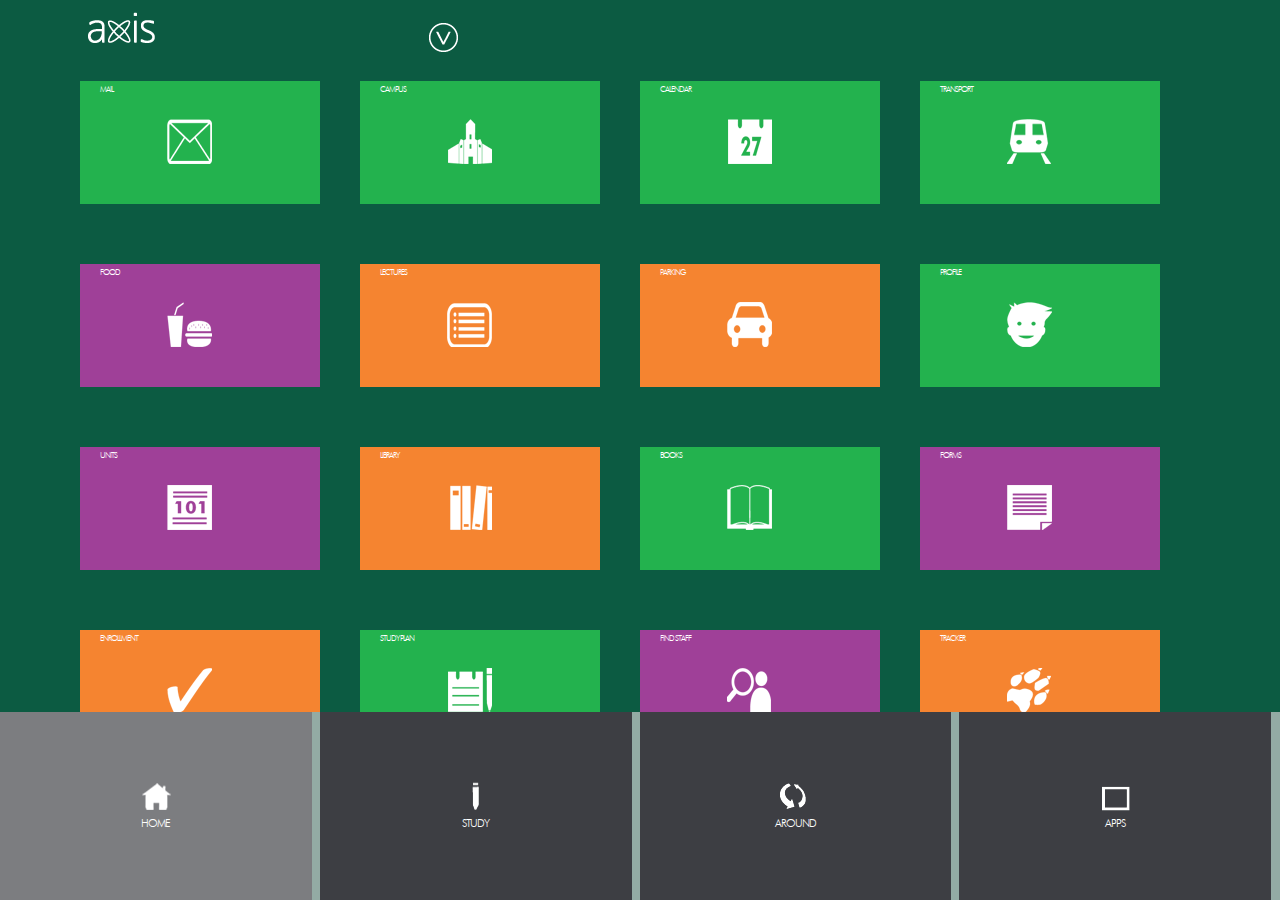
<file: maxis/index.html>
<!doctype html>
<html>
<head>
<meta charset="utf-8">
<meta content = "width=device-width; initial-scale=1.0; maximum-scale=1.0; user-scalable=0;" name = "viewport" />
<meta name="apple-mobile-web-app-capable" content="yes">
<meta name="apple-mobile-web-app-status-bar-style" content="black-translucent">
<title>Axis</title>
<link rel="stylesheet" href="style.css"/>
<script src="http://ajax.googleapis.com/ajax/libs/jquery/2.0.0/jquery.min.js"></script>

<script>
   window.addEventListener("load", function(){
       if(document.height <= window.outerHeight)
       {
           document.body.style.height = (window.outerHeight + 50) + 'px';
           setTimeout( function(){ window.scrollTo(0, 1); }, 50 );
       }
       else
       {
           setTimeout( function(){ window.scrollTo(0, 1); }, 0 );
       }
   }
   );
 </script>
<script type="text/javascript">


$(document).ready(function(e) {
$("#pulldown-icon").click(function(e){
  
 $("#logo").hide();
 $("#content").hide();
 $("#footer-links").hide();
 $("#icons-list").slideDown("slow");
 $("#pulldown-icon").hide();
 $("#pullup-icon").show();
  
  
});
  
  
 $("#pullup-icon").click(function(e){
	
	 $("#pullup-icon").hide();
	 $("#logo").show();	 
	 $("#footer-links").show();
	 $("#icons-list").slideUp("slow", function(){
		 
		  $("#content").show();
		 });
	
	 $("#pulldown-icon").show();
  
 });
  
});



</script>
</head>

<body>
<div id="outer-container">
<header class="fixit">
<div id="logo" class="fleft">

<img src="images/logo.png" width="67" height="31" alt="logo"/>
</div>
<div id="pulldown-icon" class="fleft"></div>



<div id="icons-list" class="fixit">
<nav id="primary">

<ul>
<li><a href="#"><img src="images/logout.png" width="42" height="42" /></a></li>
<li><a href="#"><img src="images/comments.png" width="53" height="53" /></a></li>
<li><a href="#"><img src="images/search.png" width="51" height="47" /></a></li>
<li><a href="#"><img src="images/help.png" width="48" height="52" /></a></li>
</ul>
</nav>

<div id="pullup-icon"></div>

</div>




</header>


<div id="content" class="fixit">
<a href="#"><div class="icon green fleft"><div class="text">Mail</div><div class="mail"></div></div></a>
<a href="#"><div class="icon green fleft"><div class="text">Campus</div><div class="campus"></div></div></a>
<a href="#"><div class="icon green fleft"><div class="text">Calendar</div><div class="calendar"></div></div></a>
<a href="#"><div class="icon green fleft"><div class="text">Transport</div><div class="transport"></div></div></a>
<a href="#"><div class="icon violet fleft"><div class="text">Food</div><div class="food"></div></div></a>
<a href="#"><div class="icon orange fleft"><div class="text">Lectures</div><div class="lectures"></div></div></a>
<a href="#"><div class="icon orange fleft"><div class="text">Parking</div><div class="parking"></div></div></a>
<a href="#"><div class="icon green fleft"><div class="text">Profile</div><div class="profile"></div></div></a>
<a href="#"><div class="icon violet fleft"><div class="text">Units</div><div class="units"></div></div></a>
<a href="#"><div class="icon orange fleft"><div class="text">Library</div><div class="library"></div></div></a>
<a href="#"><div class="icon green fleft"><div class="text">Books</div><div class="books"></div></div></a>
<a href="#"><div class="icon violet fleft"><div class="text">Forms</div><div class="forms"></div></div></a>
<a href="#"><div class="icon orange fleft"><div class="text">Enrollment</div><div class="enrollment"></div></div></a>
<a href="#"><div class="icon green fleft"><div class="text">Study plan</div><div class="studyplan"></div></div></a>
<a href="#"><div class="icon violet fleft"><div class="text">Find staff</div><div class="findstaff"></div></div></a>
<a href="#"><div class="icon orange fleft"><div class="text">Tracker</div><div class="tracker"></div></div></a>
</div>

<footer>

<nav id="footer-links" class="fixit">
<a href="index.html" ><div class="icon f fleft active"><div class="home"></div><div class="center">Home</div></div></a>
<a href="study.html"><div class="icon f fleft"><div class="study"></div><div class="center">Study</div></div></a>
<a href="#"><div class="icon f fleft"><div class="around"></div><div class="center">Around</div></div></a>
<a href="#"><div class="icon f fleft"><div class="apps"></div><div class="center">Apps</div></div></a>

</nav>
</footer>


</div>
</body>
</html>
</file>
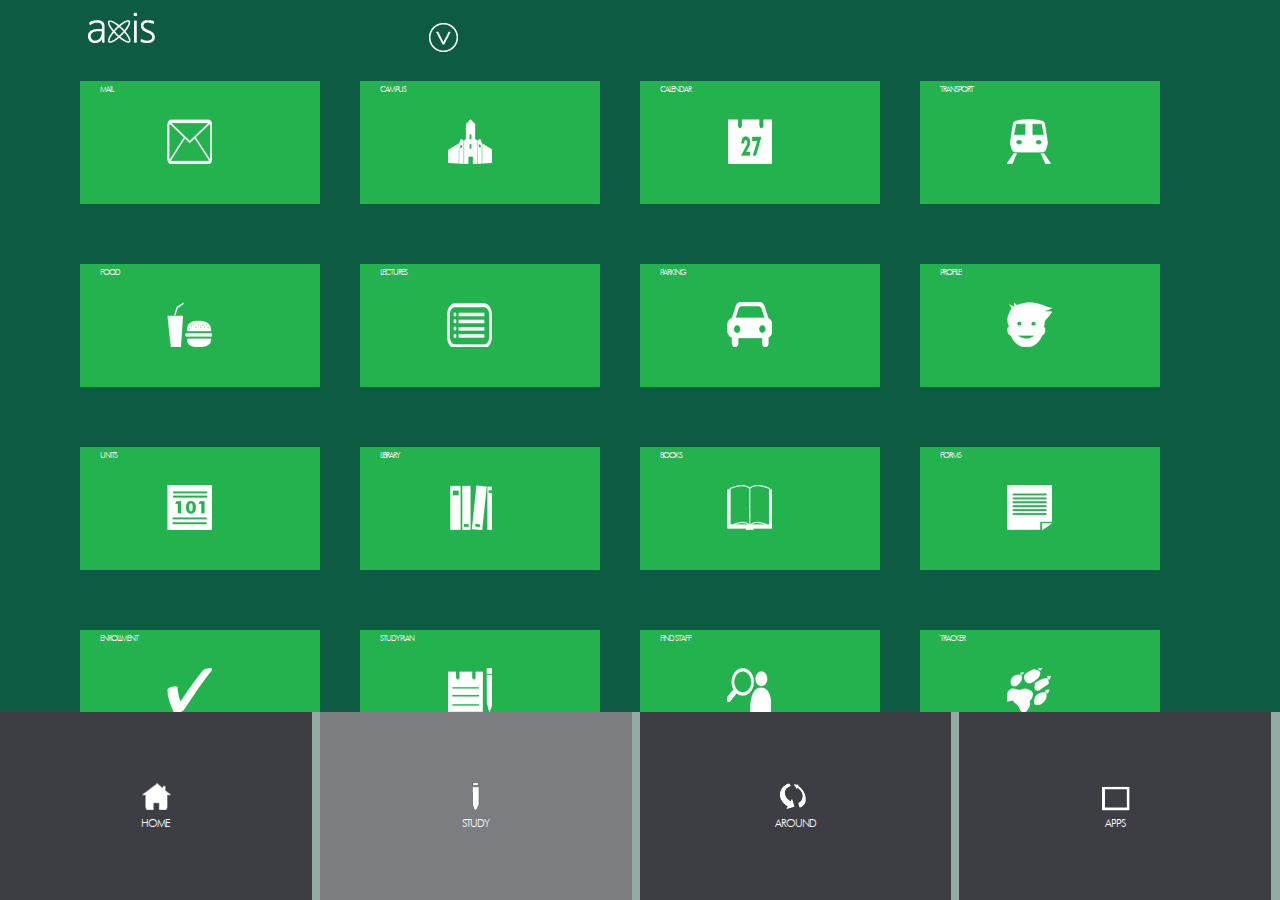
<file: maxis/study.html>
<!doctype html>
<html>
<head>
<meta content = "width=device-width; initial-scale=1.0; maximum-scale=1.0; user-scalable=0;" name = "viewport" />
<meta name="apple-mobile-web-app-capable" content="yes">
<meta name="apple-mobile-web-app-status-bar-style" content="black-translucent">
<title>Axis</title>
<link rel="stylesheet" href="style.css"/>
<script src="http://ajax.googleapis.com/ajax/libs/jquery/2.0.0/jquery.min.js"></script>

<script>
   window.addEventListener("load", function(){
       if(document.height <= window.outerHeight)
       {
           document.body.style.height = (window.outerHeight + 50) + 'px';
           setTimeout( function(){ window.scrollTo(0, 1); }, 50 );
       }
       else
       {
           setTimeout( function(){ window.scrollTo(0, 1); }, 0 );
       }
   }
   );
 </script>
<script type="text/javascript">


$(document).ready(function(e) {
$("#pulldown-icon").click(function(e){
  
 $("#logo").hide();
 $("#content").hide();
 $("#footer-links").hide();
 $("#icons-list").slideDown("slow");
 $("#pulldown-icon").hide();
 $("#pullup-icon").show();
  
  
});
  
  
 $("#pullup-icon").click(function(e){
	
	 $("#pullup-icon").hide();
	 $("#logo").show();	 
	 $("#footer-links").show();
	 $("#icons-list").slideUp("slow", function(){
		 
		  $("#content").show();
		 });
	
	 $("#pulldown-icon").show();
  
 });
  
});



</script>
</head>

<body>
<header class="fixit">
<div id="logo" class="fleft">

<img src="images/logo.png" width="67" height="31" alt="logo"/>
</div>
<div id="pulldown-icon" class="fleft"></div>



<div id="icons-list" class="fixit">
<nav id="primary">

<ul>
<li><a href="#"><img src="images/logout.png" width="42" height="42" /></a></li>
<li><a href="#"><img src="images/comments.png" width="53" height="53" /></a></li>
<li><a href="#"><img src="images/search.png" width="51" height="47" /></a></li>
<li><a href="#"><img src="images/help.png" width="48" height="52" /></a></li>
</ul>
</nav>

<div id="pullup-icon"></div>

</div>




</header>



<div id="content" class="fixit">
<a href="#"><div class="icon green fleft"><div class="text">Mail</div><div class="mail"></div></div></a>
<a href="#"><div class="icon green fleft"><div class="text">Campus</div><div class="campus"></div></div></a>
<a href="#"><div class="icon green fleft"><div class="text">Calendar</div><div class="calendar"></div></div></a>
<a href="#"><div class="icon green fleft"><div class="text">Transport</div><div class="transport"></div></div></a>
<a href="#"><div class="icon green fleft"><div class="text">Food</div><div class="food"></div></div></a>
<a href="#"><div class="icon green fleft"><div class="text">Lectures</div><div class="lectures"></div></div></a>
<a href="#"><div class="icon green fleft"><div class="text">Parking</div><div class="parking"></div></div></a>
<a href="#"><div class="icon green fleft"><div class="text">Profile</div><div class="profile"></div></div></a>
<a href="#"><div class="icon green fleft"><div class="text">Units</div><div class="units"></div></div></a>
<a href="#"><div class="icon green fleft"><div class="text">Library</div><div class="library"></div></div></a>
<a href="#"><div class="icon green fleft"><div class="text">Books</div><div class="books"></div></div></a>
<a href="#"><div class="icon green fleft"><div class="text">Forms</div><div class="forms"></div></div></a>
<a href="#"><div class="icon green fleft"><div class="text">Enrollment</div><div class="enrollment"></div></div></a>
<a href="#"><div class="icon green fleft"><div class="text">Study plan</div><div class="studyplan"></div></div></a>
<a href="#"><div class="icon green fleft"><div class="text">Find staff</div><div class="findstaff"></div></div></a>
<a href="#"><div class="icon green fleft"><div class="text">Tracker</div><div class="tracker"></div></div></a>
</div>

<footer>
<nav id="footer-links" class="fixit">
<a href="index.html" ><div class="icon f fleft "><div class="home"></div><div class="center">Home</div></div></a>
<a href="study.html"><div class="icon f fleft active"><div class="study"></div><div class="center">Study</div></div></a>
<a href="#"><div class="icon f fleft"><div class="around"></div><div class="center">Around</div></div></a>
<a href="#"><div class="icon f fleft"><div class="apps"></div><div class="center">Apps</div></div></a>

</nav>
</footer>


</div>
</body>
</html>
</file>
<file: maxis/style.css>
/* CSS Document */


*{
	padding:0;
	margin:0;
}

.fixit:after{visibility:hidden;display:block;font-size:0;content:" ";clear:both;height:0;}
.fixit{display:inline-block;clear:both;}
* html .fixit{height:1%;}
.fixit{display:block;}

body{

	line-height:18px;
	font-family: 'futura_lt_btlight';
	background:#0c5b42;
	color:#fff;
		font-size:10px;
}

a, a:active, a:link, a:visited{
	color:#fff;
	text-decoration:none;
}
.green{
	background-color:#23b24e;
}
.violet{
	background-color:#9f4098;
}
.orange{
	background-color:#f58430;
}

.active{
	background-color:#7c7d80 !important;
}

.center{
	text-align:center
}

.icon{
width: 16.07%;
height: 16.07%;
padding: 0 3.571% 3.571% 1.785%;
margin: 1.785% 3.571% 3.571% 0;
word-wrap: break-word;
font-size:0.777777em;
text-transform:uppercase;
letter-spacing:-1px;
}

.icon .text{
	padding-bottom:11.1%;
}

.icon:hover{
	box-shadow:0px 0px 2px #2e2e2e;
	-webkit-box-shadow:0px 0px 2px #2e2e2e;
	-moz-box-shadow:0px 0px 2px #2e2e2e;
}

.icon .attendance{
background-position: -1px 0px;
background: url('images/sprite.png');
width:45px;
height:45px;
margin:0 auto;

}

.icon .books{
	background: url(images/sprite.png) no-repeat;
	background-position:-50px 0px;
width:45px;
height:45px;
margin:0 auto;
}

.icon .calendar{
	background: url(images/sprite.png) no-repeat;
	background-position:-98px 0px;
width:45px;
height:45px;
margin:0 auto;
}

.icon .campus{
	background: url(images/sprite.png) no-repeat;
	background-position:-147px 0px;
	
width:45px;
height:45px;
margin:0 auto;

	
}
.icon .emergency{
	background: url(images/sprite.png) no-repeat;
	background-position:-197px 0px;
width:45px;
height:45px;
margin:0 auto;
	
}
.icon .enrollment{
	background: url(images/sprite.png) no-repeat;
	background-position:-243px 0px;
width:45px;
height:45px;
margin:0 auto;
}

.icon .fees{
	background: url(images/sprite.png) no-repeat;
	background-position:-292px 0px;
width:45px;
height:45px;
margin:0 auto;
}
.icon .findstaff{
	background: url(images/sprite.png) no-repeat;
	background-position:-341px 0px;
width:45px;
height:45px;
margin:0 auto;
}
.icon .food{
	background: url(images/sprite.png) no-repeat;
	background-position:-388px 0px;
width:45px;
height:45px;
margin:0 auto;
}

.icon .forms{
	background: url(images/sprite.png) no-repeat;
	background-position:-436px 0px;
width:45px;
height:45px;
margin:0 auto;
}

.icon .lectures{
	background: url("images/sprite.png") no-repeat scroll -532px 0 transparent;
width:45px;
height:45px;
margin:0 auto;
}

.icon .library{
	background: url("images/sprite.png") no-repeat scroll -578px 0 transparent;
width:45px;
height:45px;
margin:0 auto;
}

.icon .mail{
	background: url(images/sprite.png) no-repeat;
	background-position:-630px 0px;
width:45px;
height:45px;
margin:0 auto;
}
.icon .parking{
	background: url(images/sprite.png) no-repeat;
	background-position:-679px 0px;
width:45px;
height:45px;
margin:0 auto;
}

.icon .polices{
	background: url(images/sprite.png) no-repeat;
	background-position:-727px 0px;
width:45px;
height:45px;
margin:0 auto;
}

.icon .profile{
	background: url(images/sprite.png) no-repeat;
	background-position:-777px 0px;
width:45px;
height:45px;
margin:0 auto;
}
.icon .programs{
	background: url(images/sprite.png) no-repeat;
	background-position:-827px 0px;
width:45px;
height:45px;
margin:0 auto;
}
.icon .results{
	background: url(images/sprite.png) no-repeat;
	background-position:-877px 0px;
width:45px;
height:45px;
margin:0 auto;
}

.icon .studyplan{
	background: url(images/sprite.png) no-repeat;
	background-position:-971px 0px;
width:45px;
height:45px;
margin:0 auto;
}
.icon .tracker{
	background: url(images/sprite.png) no-repeat;
	background-position:-1022px 0px;
width:45px;
height:45px;
margin:0 auto;
}

.icon .transport{
	background: url(images/sprite.png) no-repeat;
	background-position:-1070px 0px;
width:45px;
height:45px;
margin:0 auto;
}

.icon .units{
	background: url(images/sprite.png) no-repeat;
	background-position:-1117px 0px;
width:45px;
height:45px;
margin:0 auto;
	
}




.icon.f{
	width:14.062%;
	height:14.062%;
	padding:5.15%;
	margin:0 0.625% 0 0 !important;
	background:#3d3e43;
	font-size:1.11em;
	text-transform:uppercase;
}
.icon.f:hover{
	background-color:#7c7d80;
}

.icon.f .home{
	background: url("images/sprite.png") no-repeat scroll -1244px 0 transparent;
    height:38px;
    width:38px;
	margin:0 auto;
}


.icon.f .study{
	background: url("images/sprite.png") no-repeat scroll -1162px 0 transparent;
        height:38px;
    width:38px;
	margin:0 auto;
}


.icon.f .around{
	background: url("images/sprite.png") no-repeat scroll -1203px 0 transparent;
        height:38px;
    width:38px;
	margin:0 auto;
}


.icon.f .apps{
	background: url("images/sprite.png") no-repeat scroll -1289px 0 transparent;
      height:38px;
    width:38px;
	margin:0 auto;
}

header{
position: relative;
margin: 0 auto 0.714% auto;
width:87.5%;
}


#logo {
margin-left: 0.714%;
margin-top: 1.071%;
}

nav#primary{
width: 100%;
position: relative;
margin-top: 20%;
}



#pulldown-icon{
background: url('images/drop-icon.png');
width: 29px;
height: 29px;
margin-left: 24.5%;
margin-top: 2.07%;
}

#pullup-icon{
background: url("images/drop-up-icon.png") repeat scroll 0 0 transparent;
display: none;
width: 29px;
height: 29px;
margin: 5.07% auto;
	
}

#icons-list{
	display:none;
	width: 87.5%;
position: absolute;
top: 26%;
margin: 0 auto;
left: 10%;

}

nav#primary ul{
list-style: none;
text-align: center;
}

nav#primary ul li{
	display:inline;
	margin:0 2.25%;
}

.fleft{
	float:left;
}

.fright{
	float:right;
}

#outer-container{
	width:100%;
	margin:0 auto;
      }

#content{
	width:87.5%;
	margin:0 auto;
}


#footer-links{
	background:#93aba4;
}




footer{
	position:fixed;
	bottom:0;
	margin:0 auto;	
	margin-top:6.25%;
	z-index:10;
	width:100%;
}




@font-face {
    font-family: 'futura_lt_btlight';
    src: url('files/futural-webfont.eot');
    src: url('files/futural-webfont.eot?#iefix') format('embedded-opentype'),
         url('files/futural-webfont.woff') format('woff'),
         url('files/futural-webfont.ttf') format('truetype'),
         url('files/futural-webfont.svg#futura_lt_btlight') format('svg');
    font-weight: normal;
    font-style: normal;

}
</file>
